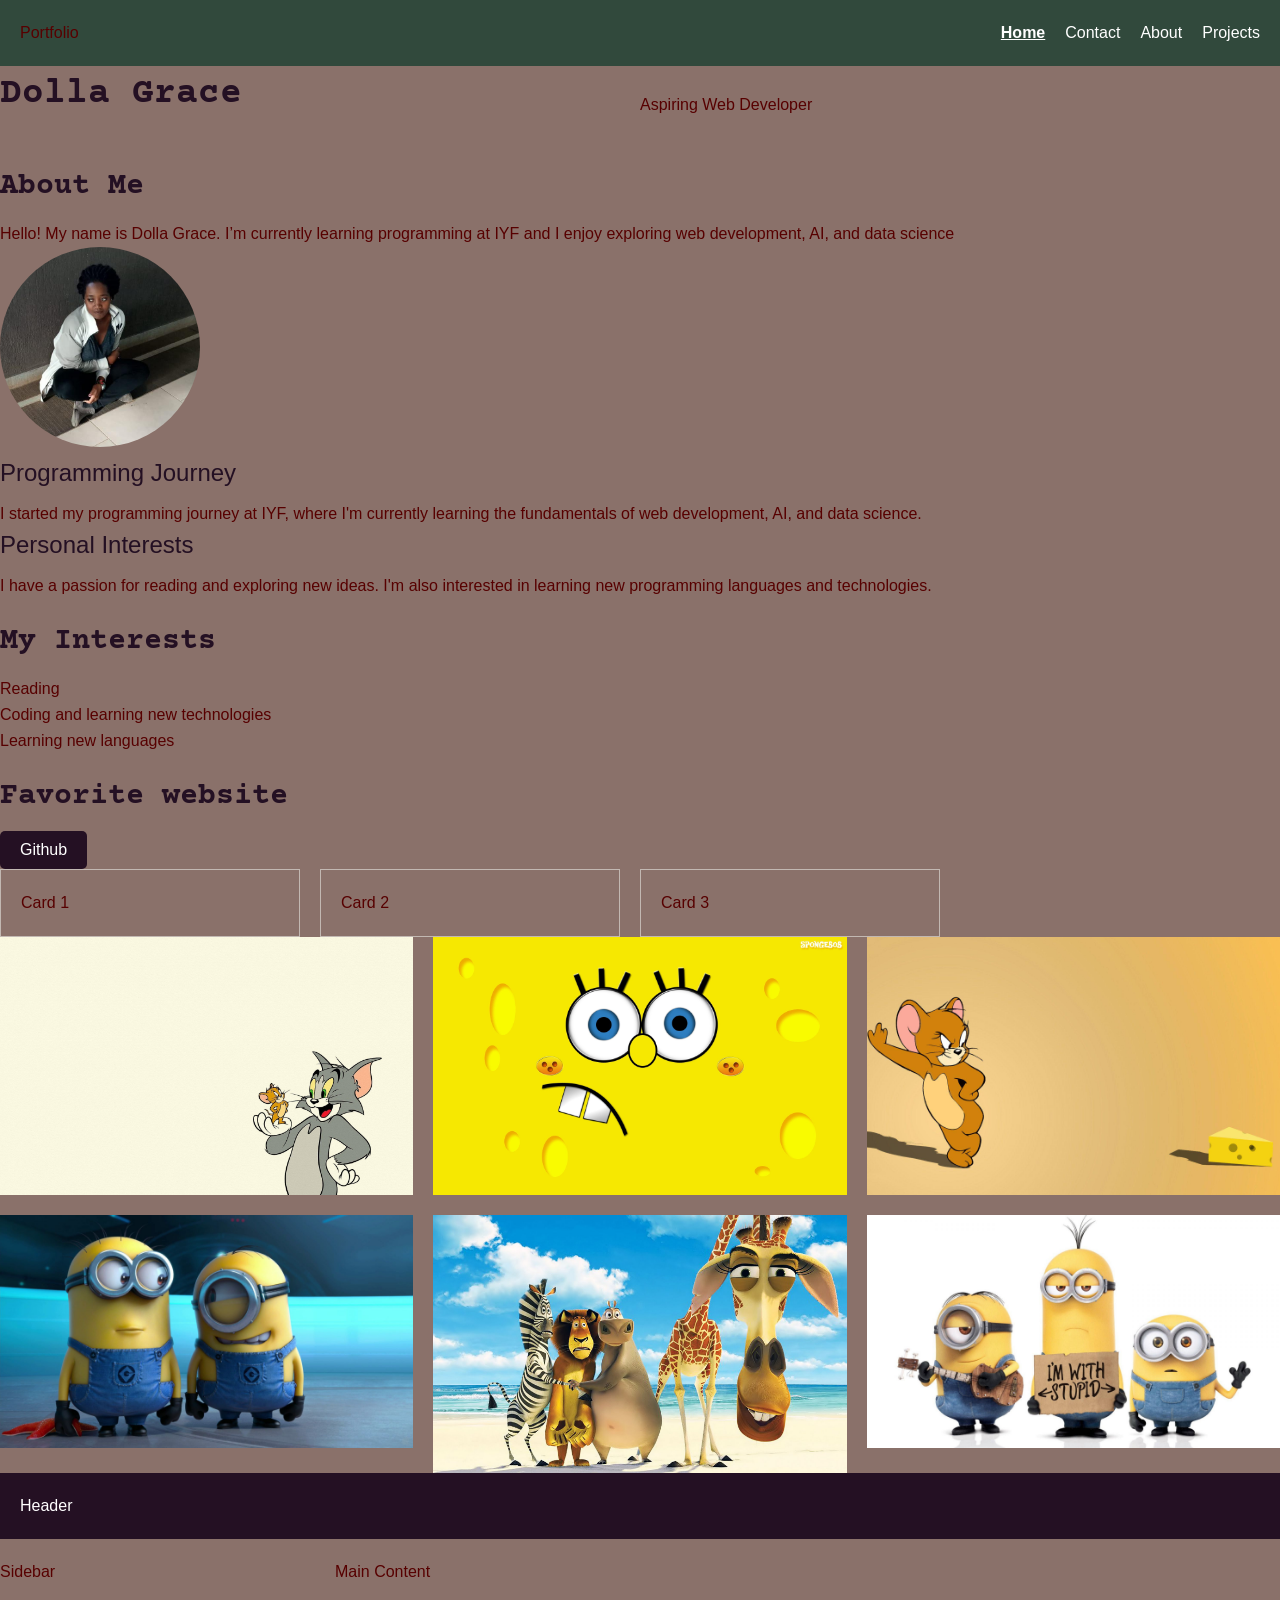
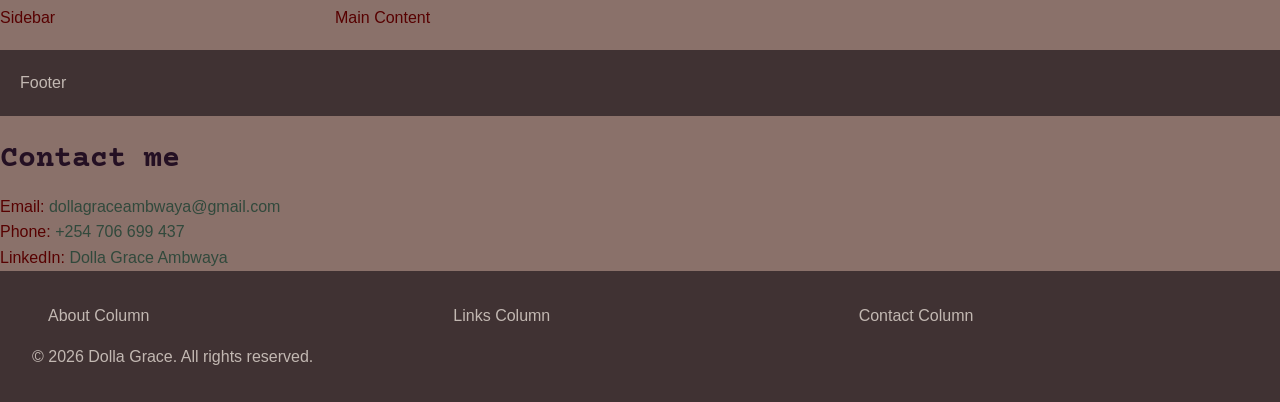
<file: index.html>
<!DOCTYPE html>
<html lang="en">
<head>
    <meta charset="UTF-8">
    <meta name="viewport" content="width=device-width, initial-scale=1.0">
    <title>Dolla Grace- About Me</title>
    <link rel="preconnect" href="https://fonts.googleapis.com">
<link rel="preconnect" href="https://fonts.gstatic.com" crossorigin>
<link href="https://fonts.googleapis.com/css2?family=Courier+Prime:ital,wght@0,400;0,700;1,400;1,700&family=Google+Sans:ital,opsz,wght@0,17..18,400..700;1,17..18,400..700&display=swap" rel="stylesheet">
    <link rel="stylesheet" href="styles.css">
</head>
<body>
    <nav class="navbar">
        <div class="logo">Portfolio</div>
        <ul class="nav-links">
            <li><a href="index.html" class="active" style="font-weight: bold; text-decoration: underline;">Home</a></li>
            <li><a href="contact.html">Contact</a></li>
            <li><a href="about.html">About</a></li>
            <li><a href="projects.html">Projects</a></li>
        </ul>
    </nav>
    <header class="hero">
        <h1>Dolla Grace</h1>
        <p>Aspiring Web Developer</p>
    </header>
        <main>
            <section>
                <h2>About Me</h2>
    <p>Hello! My name is Dolla Grace. I’m currently learning programming at IYF and I enjoy exploring web development, AI, and data science</p>
    <img src="images/profile-photo.jpg" alt="Profile photo image" class="profile-photo">
    <h3>Programming Journey</h3>
    <p>I started my programming journey at IYF, where I'm currently learning the fundamentals of web development, AI, and data science.</p>
    <h3>Personal Interests</h3>
    <p>I have a passion for reading and exploring new ideas. I'm also interested in learning new programming languages and technologies.</p>
    
    <h2>My Interests</h2>
    <ul>
        <li>Reading</li>
        <li>Coding and learning new technologies</li>
        <li>Learning new languages</li>
    </ul>
    <h2> Favorite website</h2>
        <button onclick="window.open('https://github.com', '_blank')">Github</button>
            </section>
            <section class="card-row">
                <div class="card">Card 1</div>
                <div class="card">Card 2</div>
                <div class="card">Card 3</div>
            </section>

            <section class="gallery">
                <img src="images/cartoon1.jpg" alt="Gallery Image 1">
                <img src="images/cartoon2.jpg" alt="Gallery Image 2">
                <img src="images/cartoon3.jpg" alt="Gallery Image 3">
                <img src="images/cartoon4.jpg" alt="Gallery Image 4">
                <img src="images/cartoon5.jpg" alt="Gallery Image 5">
                <img src="images/cartoon6.jpg" alt="Gallery Image 6">
            </section>

            <div class="magazine-layout">
                <header>Header</header>
                <aside>Sidebar</aside>
                <main>Main Content</main>
                <aside>Sidebar</aside>
                <main>Main Content</main>
                <footer>Footer</footer>
            </div>

            <h2>Contact me</h2>
            <p>Email: <a href="mailto:dollagraceambwaya@gmail.com">dollagraceambwaya@gmail.com</a></p>
            <p>Phone: <a href="tel:+254706699437">+254 706 699 437</a></p>
            <p>LinkedIn: <a href="https://www.linkedin.com/in/dolla-grace-ambwaya-9b8b1b1b2/" target="_blank">Dolla Grace Ambwaya</a></p>
            </main>
                <footer class="footer">
                <div class="footer-columns">
                    <div class="footer-col">About Column</div>
                    <div class="footer-col">Links Column</div>
                    <div class="footer-col">Contact Column</div>
                    </div>
            <p class="copyright">&copy; 2026 Dolla Grace. All rights reserved.</p>
    </footer>
</body>
</html>
</file>
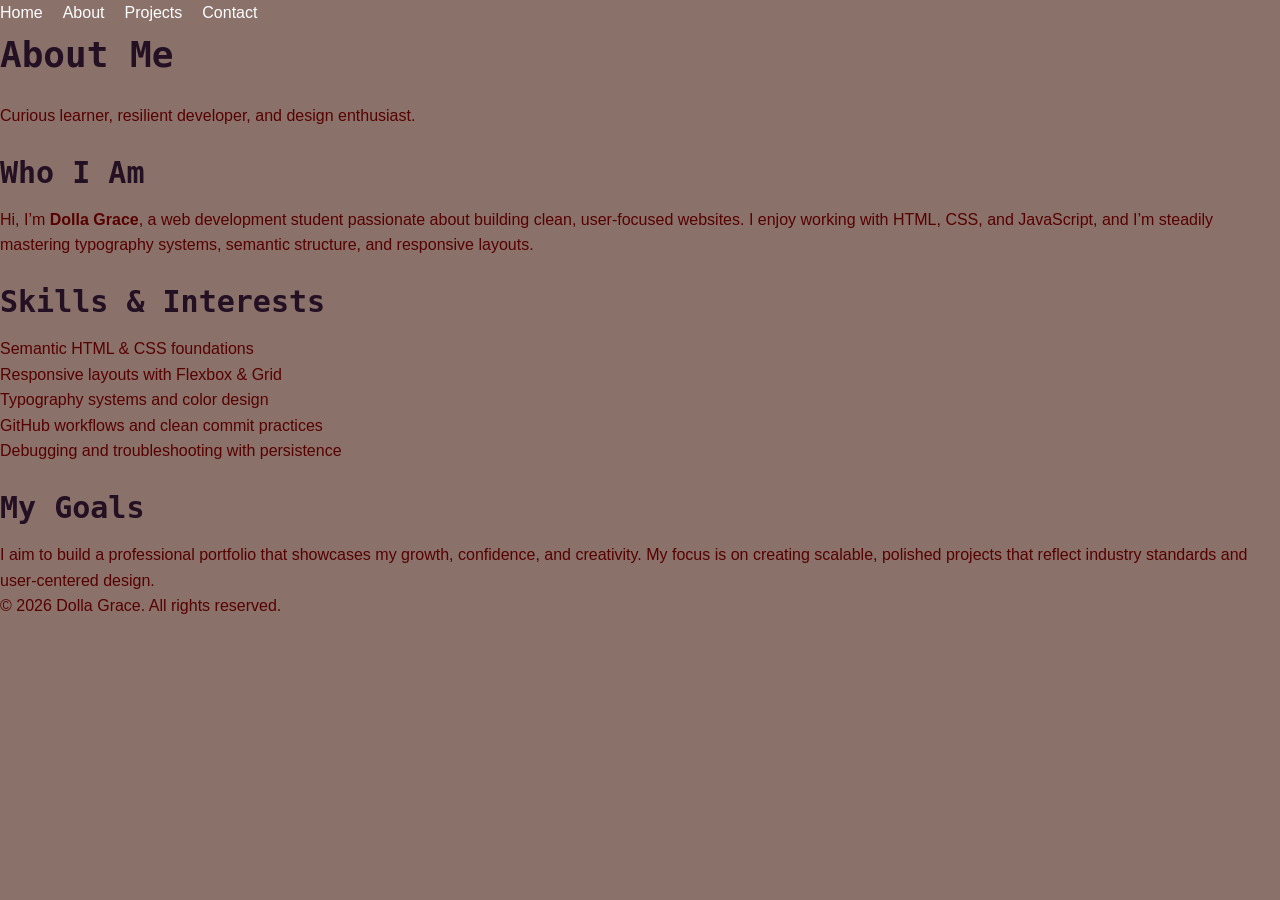
<file: about.html>
<!DOCTYPE html>
<html lang="en">
<head>
  <meta charset="UTF-8">
  <meta name="viewport" content="width=device-width, initial-scale=1.0">
  <title>About Me | Dolla Grace</title>
  <link rel="stylesheet" href="styles.css">
</head>
<body>
  <header>
    <nav>
      <ul class="nav-links">
        <li><a href="index.html">Home</a></li>
        <li><a href="about.html" class="active">About</a></li>
        <li><a href="projects.html">Projects</a></li>
        <li><a href="contact.html">Contact</a></li>
      </ul>
    </nav>
  </header>

  <main>
    <section class="about-hero">
      <h1>About Me</h1>
      <p class="tagline">Curious learner, resilient developer, and design enthusiast.</p>
    </section>

    <section class="bio">
      <h2>Who I Am</h2>
      <p>
        Hi, I’m <strong>Dolla Grace</strong>, a web development student passionate about building clean, 
        user-focused websites. I enjoy working with HTML, CSS, and JavaScript, and I’m steadily 
        mastering typography systems, semantic structure, and responsive layouts.
      </p>
    </section>

    <section class="skills">
      <h2>Skills & Interests</h2>
      <ul>
        <li>Semantic HTML & CSS foundations</li>
        <li>Responsive layouts with Flexbox & Grid</li>
        <li>Typography systems and color design</li>
        <li>GitHub workflows and clean commit practices</li>
        <li>Debugging and troubleshooting with persistence</li>
      </ul>
    </section>

    <section class="goals">
      <h2>My Goals</h2>
      <p>
        I aim to build a professional portfolio that showcases my growth, confidence, and creativity. 
        My focus is on creating scalable, polished projects that reflect industry standards and 
        user-centered design.
      </p>
    </section>
  </main>

  <footer>
    <p>&copy; 2026 Dolla Grace. All rights reserved.</p>
  </footer>
</body>
</html>
</file>
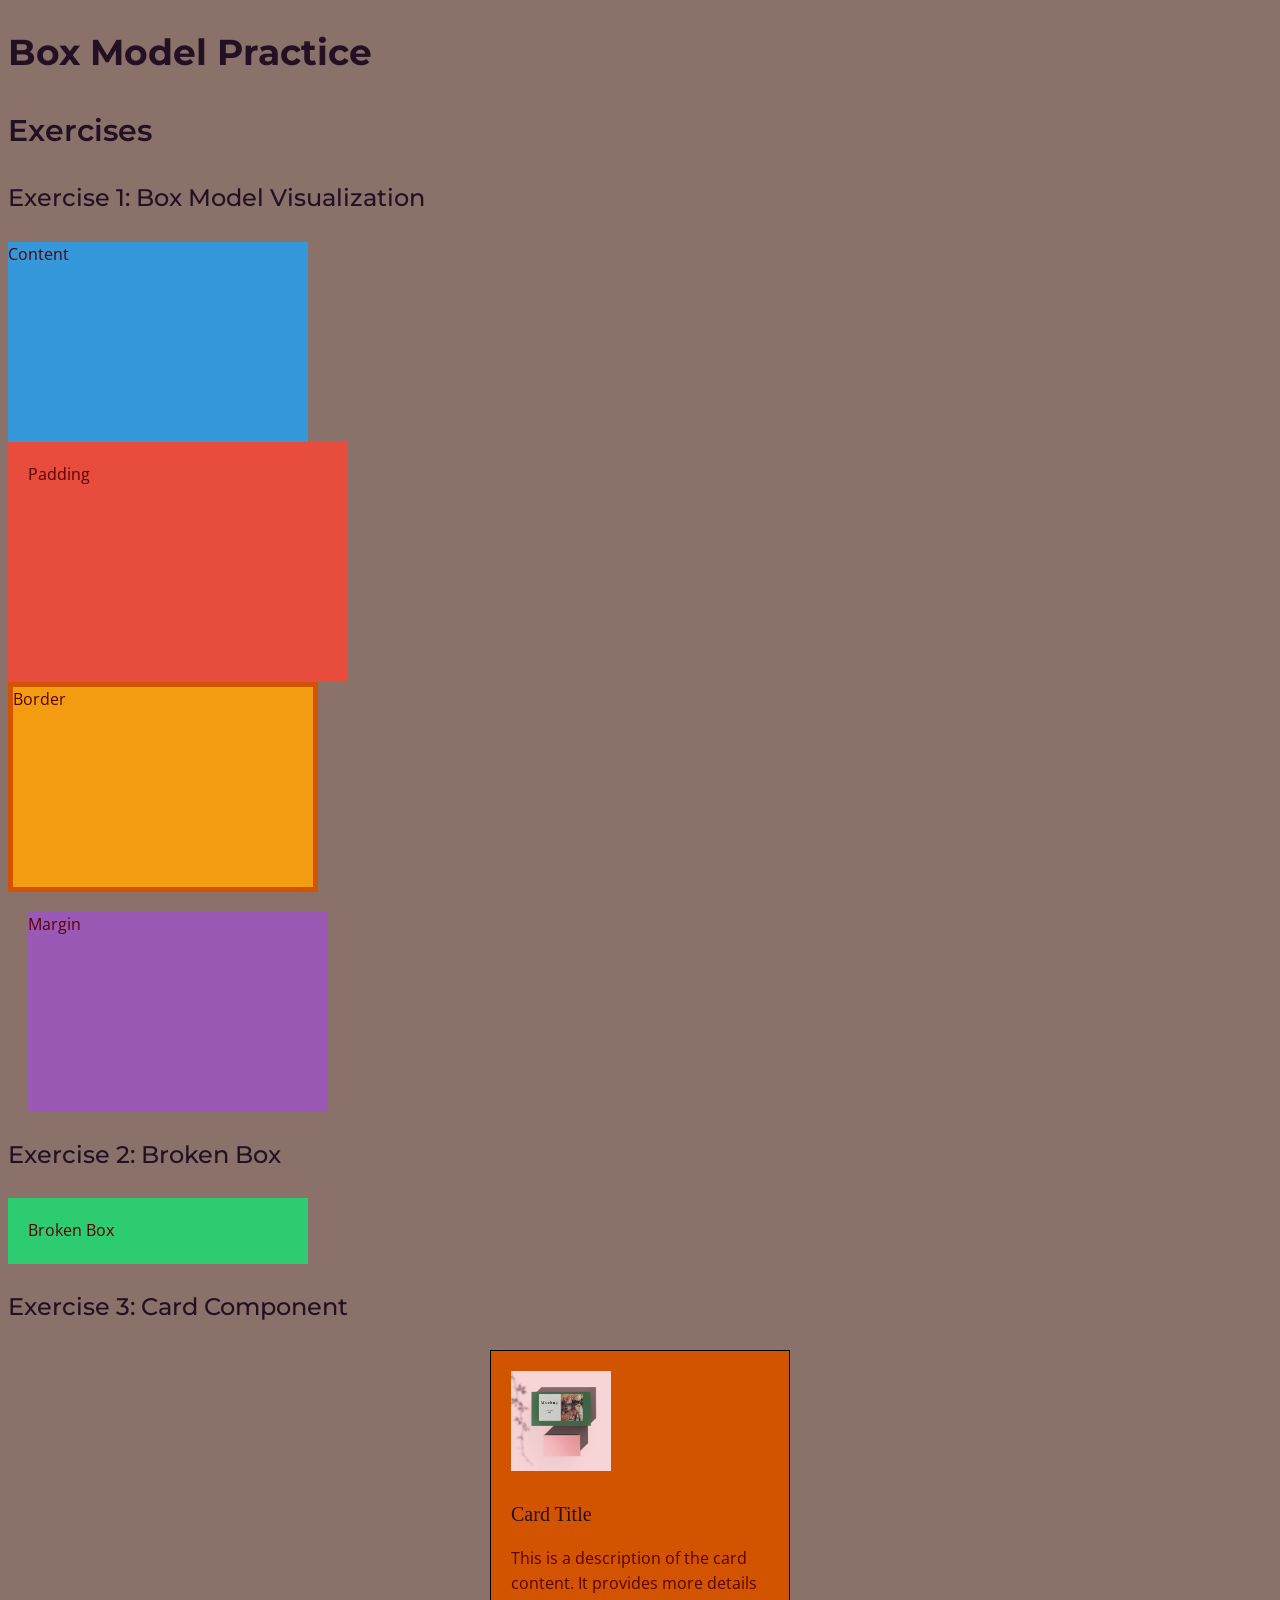
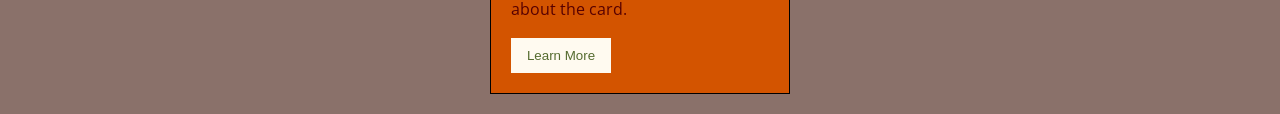
<file: box-model-practice.html>
<!DOCTYPE html>
<html lang="en">
<head>
    <meta charset="UTF-8">
    <meta name="viewport" content="width=device-width, initial-scale=1.0">
    <title>Document</title>
    
<link rel="preconnect" href="https://fonts.googleapis.com">
<link rel="preconnect" href="https://fonts.gstatic.com" crossorigin>
<link href="https://fonts.googleapis.com/css2?family=Courier+Prime:ital,wght@0,400;0,700;1,400;1,700&family=Google+Sans:ital,opsz,wght@0,17..18,400..700;1,17..18,400..700&family=Montserrat:ital,wght@0,100..900;1,100..900&family=Open+Sans:ital,wght@0,300..800;1,300..800&display=swap" rel="stylesheet">
    <link rel="stylesheet" href="box-model-practice.css">
</head>
<body>
   <h1>Box Model Practice</h1> 

<h2>Exercises</h2>
    <!-- Exercise 1 -->
     <h3>Exercise 1: Box Model Visualization</h3>
<div class="content-box">Content</div>
<div class="padding-box">Padding</div>
<div class="border-box">Border</div>
<div class="margin-box">Margin</div>

    <!-- Exercise 2 -->
        <h3>Exercise 2: Broken Box</h3>
     <div class="broken-box">Broken Box</div>
     <!-- Exercise 3 -->
      <h3>Exercise 3: Card Component</h3>
      <div class="card">
        <img src="images/card-mock-up.jpg" alt="Card Image">
        <h4>Card Title</h4>
        <p>This is a description of the card content. It provides more details about the card.</p>
        <button>Learn More</button>
      </div>
</body>
</html>
</file>
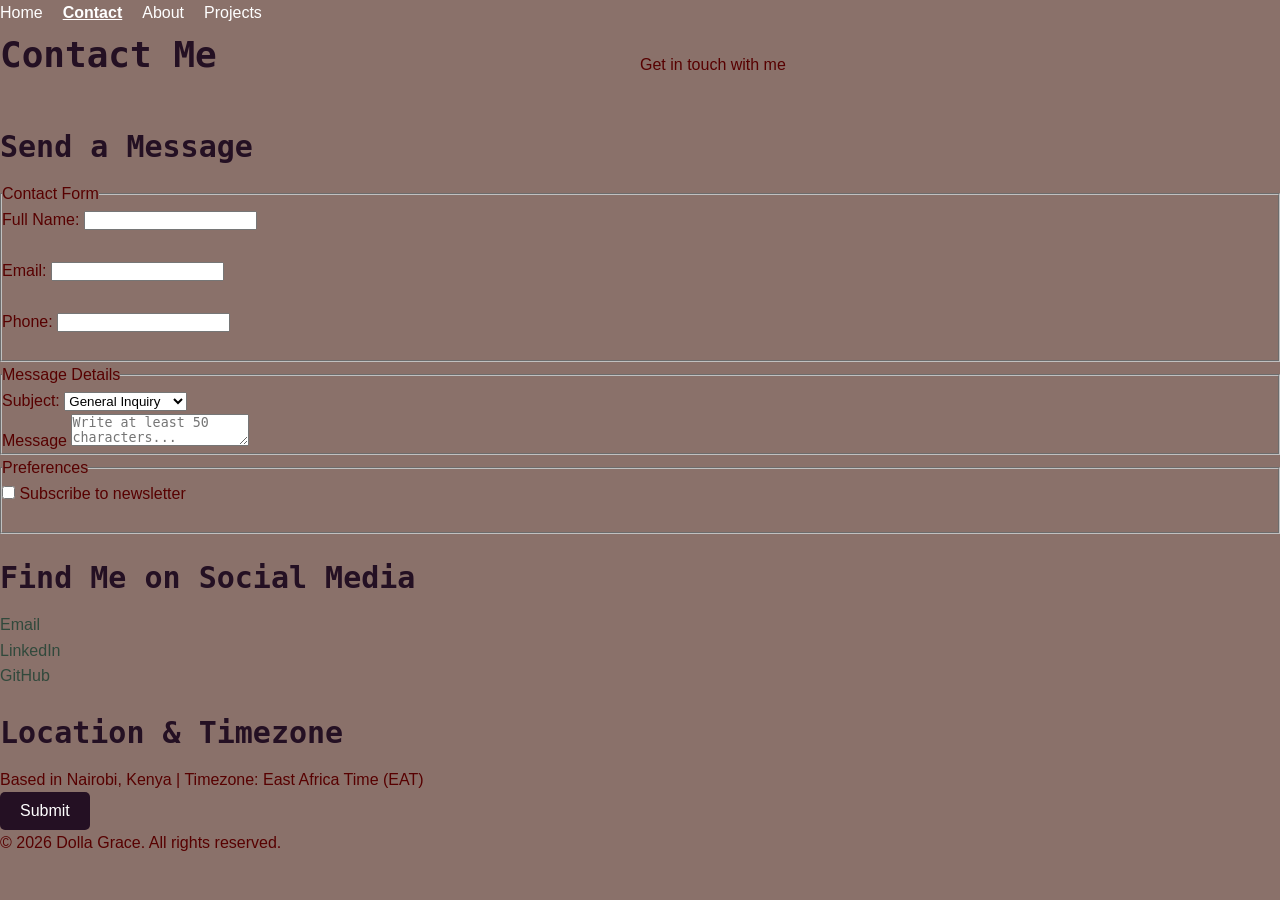
<file: contact.html>
<!DOCTYPE html>
<html lang="en">
<head>
    <meta charset="UTF-8">
    <meta name="viewport" content="width=device-width, initial-scale=1.0">
    <title>Contact Page</title>
    <link rel="stylesheet" href="styles.css">
</head>
<body>
    <header>
        <nav>
            <ul class="nav-links">
                <li><a href="index.html">Home</a></li>
                <li><a href="contact.html" class="active" style="font-weight: bold; text-decoration: underline;">Contact</a></li>
                <li><a href="about.html">About</a></li>
                <li><a href="projects.html">Projects</a></li>
            </ul>
        </nav>
    </header>
    <header class="hero">
        <h1>Contact Me</h1>
        <p>Get in touch with me</p>
    </header>
    <main>
    <section>
        <h2>Send a Message</h2>
    <form action="submit_form.php" method="post">
       <fieldset>
           <legend>Contact Form</legend>
           <label for="fullname">Full Name:</label>
           <input type="text" id="fullname" name="fullname" required><br><br>
           
           <label for="email">Email:</label>
           <input type="email" id="email" name="email" required><br><br>
           
           <label for="phone">Phone:</label>
           <input type="tel" id="phone" name="phone" required><br><br>
       </fieldset>
       <fieldset>
       <legend>Message Details</legend>
         <label for="subject">Subject:</label>
         <select id="subject" name="subject"> required>
             <option value="general">General Inquiry</option>
             <option value="support">Support Request</option>
             <option value="feedback">Feedback</option>
         </select>
         <br>

         <label for="message">Message</label>
         <textarea id="message" name="message"placeholder="Write at least 50 characters..." minlength="50" required></textarea>
         <br>
        </fieldset>
        <fieldset>
            <legend>Preferences</legend>
            <label>
                <input type="checkbox" name="newsletter"> Subscribe to newsletter
            </label>
            <br></br>
        </fieldset>
        </form>
        </section>
        <section>
            <h2>Find Me on Social Media</h2>
            <ul>
                <li><a href="mailto:dollagraceambwaya@gmail.com">Email</a></li>
                <li><a href="https://linkedin.com/in/dollagrace">LinkedIn</a></li>
                <li><a href="https://github.com/dollagrace">GitHub</a></li>
            </ul>
            </section>  
            <section>
        <h2>Location & Timezone</h2>
        <p>Based in Nairobi, Kenya | Timezone: East Africa Time (EAT)</p>
            </section>
        <button type="submit">Submit</button>
        </form> 
    </section>
    </main>
    <footer>
        <p>&copy; 2026 Dolla Grace. All rights reserved.</p>
    </footer>
</body>
</html>
</file>
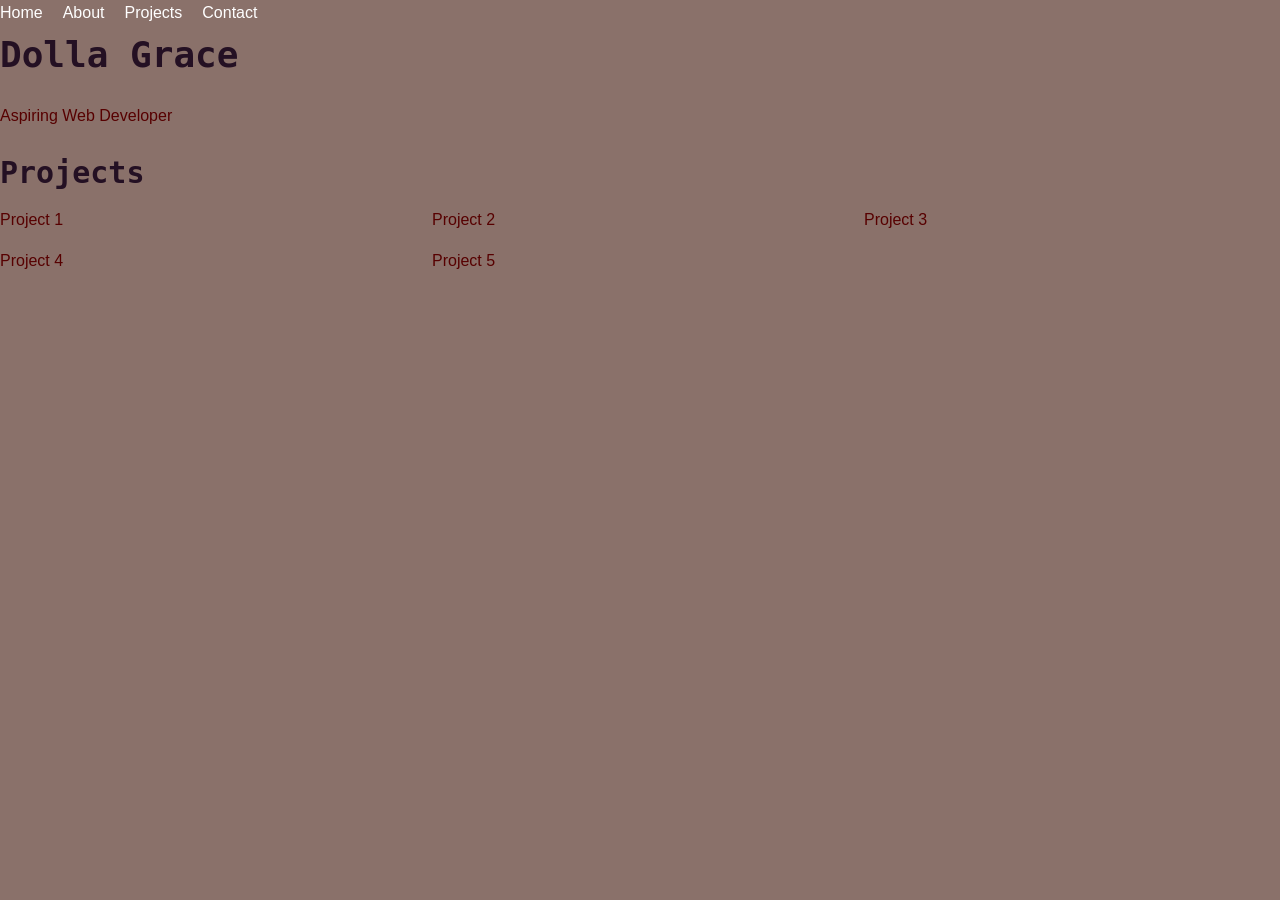
<file: projects.html>
<!DOCTYPE html>
<html lang="en">
<head>
    <meta charset="UTF-8">
    <meta name="viewport" content="width=device-width, initial-scale=1.0">
    <title>Document</title>
    <link rel="stylesheet" href="styles.css">
</head>
<body>
    <header>
        <nav>
            <ul class="nav-links">
                <li><a href="index.html">Home</a></li>
                <li><a href="about.html">About</a></li>
                <li><a href="projects.html" class="active">Projects</a></li>
                <li><a href="contact.html">Contact</a></li>
            </ul>
        </nav>
    </header>

    <main>
        <h1>Dolla Grace</h1>
        <p>Aspiring Web Developer</p>
        <h2>Projects</h2>
        <section class="projects-grid">
<div class="project-card">Project 1</div>
<div class="project-card">Project 2</div>
<div class="project-card">Project 3</div>
<div class="project-card">Project 4</div>
<div class="project-card">Project 5</div>
        </section>
    
    </main>
</body>
</html>
</file>
<file: styles.css>
* {
    margin: 0;
    padding: 0;
    box-sizing: border-box;
}

body {
    font-family: 'Google Sans', sans-serif;
    font-size: var(--font-base);
    line-height: 1.6;
    background-color: var(--color-background); 
    color: var(--color-text);
}

h1 {
    font-family: 'Courier Prime', monospace;
    font-size: var(--font-4xl);
    font-weight: 700;
    background-color: var(--color-background);
    color: var(--color-primary);
    margin-bottom: 20px;
}

h2 {
font-family: 'Courier Prime', monospace;
font-size: var(--font-3xl);
font-weight: 600;
    color: var(--color-primary);
    margin-top: 20px;
    margin-bottom: 10px;
}
h3 {
  font-size: var(--font-2xl);
  margin-bottom: 0.5rem;
  font-weight: 500;
  color: var(--color-primary);
}


.profile-photo {
    width: 200px;
    height: auto;
    border-radius: 50%;
}

small {
    font-size: var(--font-sm);
    color: var(--color-text);
}
:root {
    --font-xs: 0.75rem;    /* 12px */
    --font-sm: 0.875rem;   /* 14px */
    --font-base: 1rem;     /* 16px */
    --font-lg: 1.125rem;   /* 18px */
    --font-xl: 1.25rem;    /* 20px */
    --font-2xl: 1.5rem;    /* 24px */
    --font-3xl: 1.875rem;  /* 30px */
    --font-4xl: 2.25rem;   /* 36px */
}

:root {
    --color-primary:#241023ff;
    --color-secondary: #31493cff;
    --color-background: #8a716aff;
    --color-text: #570000ff;
    --color-muted: #c2b8b2ff;
    
    /* Variations */
    --color-primary-light: #87f1ffff;
    --color-primary-dark: #403233ff;
}

a {
    color: var(--color-secondary);
    text-decoration: none;
}

a:hover {
  color: var(--color-primary-dark);
    text-decoration: underline;
}

button {
    background-color: var(--color-primary);
    color: #fff;
    border: none;
    padding: 10px 20px;
    font-size: var(--font-base);
    cursor: pointer;
    border-radius: 5px;
}

button:hover {
    background-color: var(--color-primary-dark);
}

.footer {
  background-color: var(--color-primary-dark);
    color: var(--color-muted);
    padding: 32px;
}

.footer-columns {
    display: flex;
    justify-content: space-between;
    margin-bottom: 16px;
}

.footer-col {
    flex: 1;
    padding: 0 1rem;
}

copyright {
    text-align: center;
} 

.navbar {
    display: flex;
    justify-content: space-between; /* logo on the left, links on the right */
    align-items: center; /* Vertically center the items */
    padding: 20px;
    background-color: var(--color-secondary);
}

.nav-links {
    list-style: none;
    display: flex;
    gap: 20px; /* Add space between links */
}

.nav-links a {
    color: #fff;
    text-decoration: none;
}

.card-row {
  display: flex;
  gap: 20px;
  flex-wrap: wrap; /* Allow cards to wrap to the next line on smaller screens */
}
.card {
    flex: 1; /* Each card takes equal space */
    max-width: 300px; /* wrapping point for smaller screens */
    background-color: var(--color-background);
    padding: 20px;
    border: 1px solid var(--color-muted);
}

/* GRID LAYOUTS */
.gallery {
    display: grid;
    grid-template-columns: repeat(3, 1fr); /* 3 equal columns */
    gap: 20px; /* Space between images */
}
.gallery img {
    width: 100%;
    height: auto;
    display: block;
}

.magazine-layout {
    display: grid;
    grid-template-columns: 1fr 3fr; /* Main content takes 1/4, sidebar takes 3/4 */
    grid-template-rows: auto auto auto; /* Three rows: header, main content, and footer */
    gap: 20px;
}
.magazine-layout header {
    grid-column: 1 / -1; /* Header spans all columns */
    background-color: var(--color-primary);
    color: #fff;
    padding: 20px;
}
.magazine-layout footer {
    grid-column: 1 / -1; /* Footer spans all columns */
    background-color: var(--color-primary-dark);
    color: var(--color-muted);
    padding: 20px;
}

.projects-grid {
    display: grid;
    grid-template-columns: repeat(3, 1fr); /* Desktop*/
    gap: 20px; /* Space between project cards */
}
.project.card {
    background-color: var(--color-background);
    padding: 20px;
    border: 1px solid var(--color-muted);
}

/* Tablet */
@media (max-width: 900px) {
    .projects-grid {
        grid-template-columns: repeat(2, 1fr); /* Two columns on tablet */
    }
}

/* Mobile */
@media (max-width: 600px) {
    .projects-grid {
        grid-template-columns: 1fr; /* One column on mobile */
    }
}

nav ul {
  display: none; /* hidden on mobile */
}

.hamburger {
  display: block;
}

@media (min-width: 1024px) {
  nav ul {
    display: flex; /* horizontal menu */
    gap: 1rem;
  }
  .hamburger {
    display: none;
  }
}
.hero {
  display: block; /* mobile */
}

@media (min-width: 1024px) {
  .hero {
    display: grid;
    grid-template-columns: 1fr 1fr; /* text + image */
    align-items: center;
  }
}
.projects-grid {
  display: grid;
  gap: 1rem;
  grid-template-columns: 1fr; /* mobile */
}

@media (min-width: 768px) {
  .projects-grid {
    grid-template-columns: repeat(2, 1fr); /* tablet */
  }
}

@media (min-width: 1024px) {
  .projects-grid {
    grid-template-columns: repeat(3, 1fr); /* desktop */
  }
}
.contact-layout {
  display: block; /* mobile */
}

@media (min-width: 1024px) {
  .contact-layout {
    display: grid;
    grid-template-columns: 2fr 1fr; /* form + sidebar */
    gap: 1rem;
  }
}

/* Buttons */
.button:hover {
  transform: translateY(-2px);
  box-shadow: 0 4px 6px rgba(0,0,0,0.1);
}

/* Links */
a:hover {
  color: var(--color-primary);
}

/* Cards */
.project-card:hover {
  box-shadow: 0 10px 20px rgba(0,0,0,0.1);
}

.button,
a,
.project-card {
  transition: all 0.3s ease;
}

a:focus,
button:focus {
  outline: 2px solid var(--color-primary);
  outline-offset: 2px;
}
</file>
<file: box-model-practice.css>
.content-box {
    background-color: #3498db;
    width: 300px;
    height: 200px;
}

.padding-box {
    background-color: #e74c3c;
    width: 300px;
    height: 200px;
    padding: 20px;
}

.border-box {
    background-color: #f39c12;
    width: 300px;
    height: 200px;
    border: 5px solid #d35400;
}

.margin-box {
    background-color: #9b59b6;
    width: 300px;
    height: 200px;
    margin: 20px;
}

.broken-box {
    width: 300px;
    padding: 20px;
    border: none;
    box-sizing: border-box; /* This will fix the issue of exceeding the specified width of 300px */
    background-color: #2ecc71;
}

.card {
width: 300px;
padding: 20px;
border: 1px solid black;
box-sizing: border-box;
margin: 20px auto;
background-color: #d35400;
}

.card img {
    width: 100px;
    display: block;
}

.card h4 {
    margin-bottom: 15px;
    font-family: cursive;
}

.card p {
    margin-bottom: 15px;
    color: var(--color-text);
}

.card button {
    display: block;
    width: 100px;
    padding: 10px;
    background-color: floralwhite;
    color: darkolivegreen;
    border: none;
    cursor: grab;
}

body {
    font-family: 'Open Sans', sans-serif;
    font-size: var(--font-base);
    line-height: 1.6;
    background-color: var(--color-background);
    color: var(--color-text);
}

h1 {
    font-family: 'Montserrat', sans-serif;
    font-size: var(--font-4xl);
    font-weight: 700;
    color: var(--color-primary);
}

h2 {
    font-family: 'Montserrat', sans-serif;
    font-size: var(--font-3xl);
    font-weight: 600;
    color: var(--color-primary);
}

h3 {
    font-family: 'Montserrat', sans-serif;
    font-size: var(--font-2xl);
    font-weight: 500;
    color: var(--color-primary);
}
h4 {
    font-family: 'Montserrat', sans-serif;
    font-size: var(--font-xl);
    font-weight: 500;
    color: var(--color-primary);
}

small {
    font-size: var(--font-sm);
    color: var(--color-text);
}

:root {
    --font-xs: 0.75rem;    /* 12px */
    --font-sm: 0.875rem;   /* 14px */
    --font-base: 1rem;     /* 16px */
    --font-lg: 1.125rem;   /* 18px */
    --font-xl: 1.25rem;    /* 20px */
    --font-2xl: 1.5rem;    /* 24px */
    --font-3xl: 1.875rem;  /* 30px */
    --font-4xl: 2.25rem;   /* 36px */
}

:root {
    --color-primary:#241023ff;
    --color-secondary: #31493cff;
    --color-background: #8a716aff;
    --color-text: #570000ff;
    --color-muted: #c2b8b2ff;
    
    /* Variations */
    --color-primary-light: #87f1ffff;
    --color-primary-dark: #403233ff;
}
</file>
